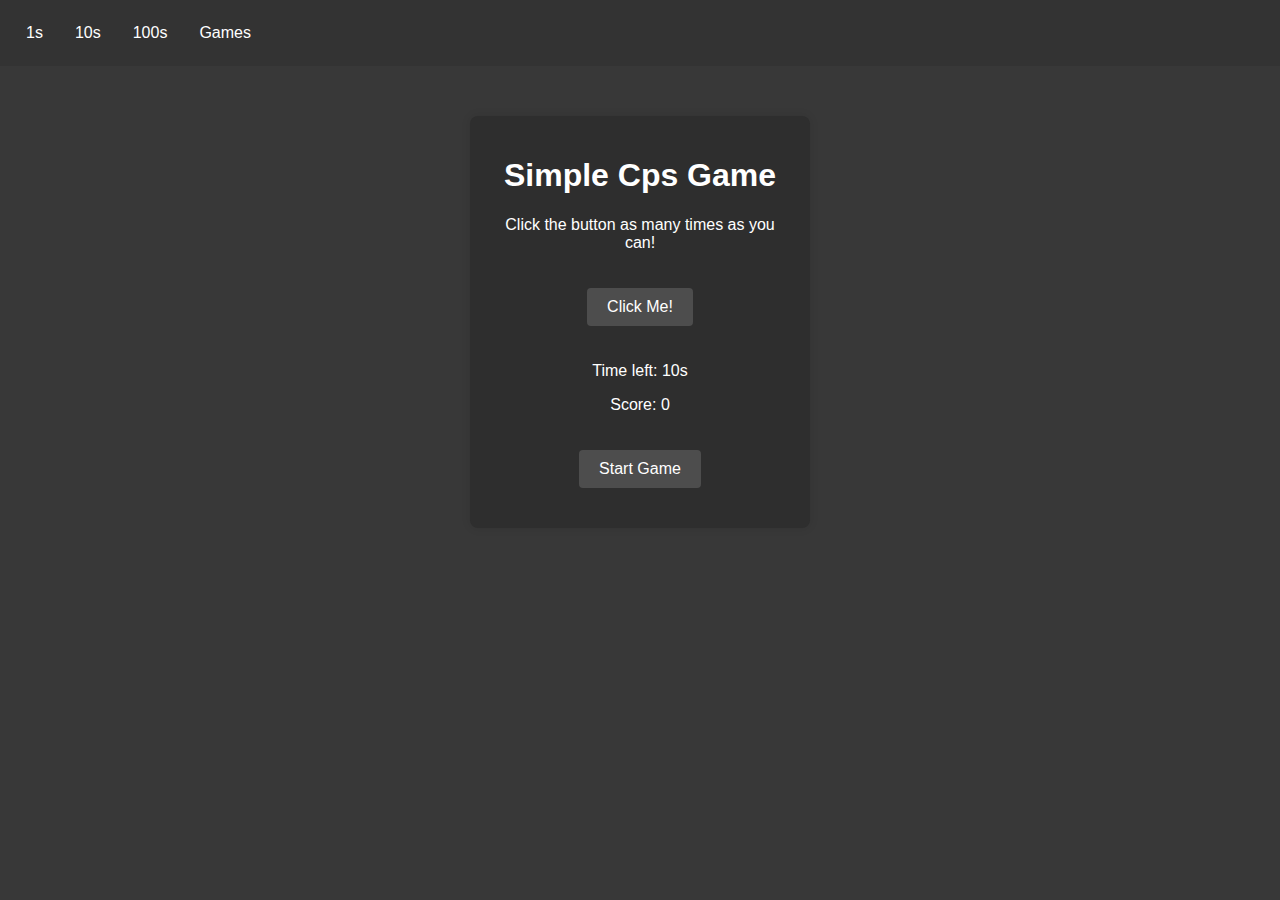
<file: Cps game/index.html>
<!DOCTYPE html>
<html lang="en">
<head>
    <meta charset="UTF-8">
    <meta name="viewport" content="width=device-width, initial-scale=1.0">
    <title>Simple Cps Game</title>
    <link rel="stylesheet" href="styles.css">
    <link rel="icon" href="../resources/images/RA-Games icon.png" type="image/png">
</head>
<body>
    <nav>
        <ul>
            <li><a href="1s.html">1s</a></li>
            <li><a href="index.html">10s</a></li>
            <li><a href="100s.html">100s</a></li>
            <li><a href="../Games.html">Games</a></li>
        </ul>
    </nav>
    <div id="game-container">
        <h1>Simple Cps Game</h1>
        <p id="instructions">Click the button as many times as you can!</p>
        <button id="click-button" onclick="handleClick()" disabled>Click Me!</button>
        <p id="timer">Time left: 10s</p>
        <p id="score">Score: 0</p>
        <button id="start-button" onclick="startGame()">Start Game</button>
        <p id="end-message" class="hidden"></p>
    </div>
    <script src="script.js"></script>
</body>
</html>
</file>
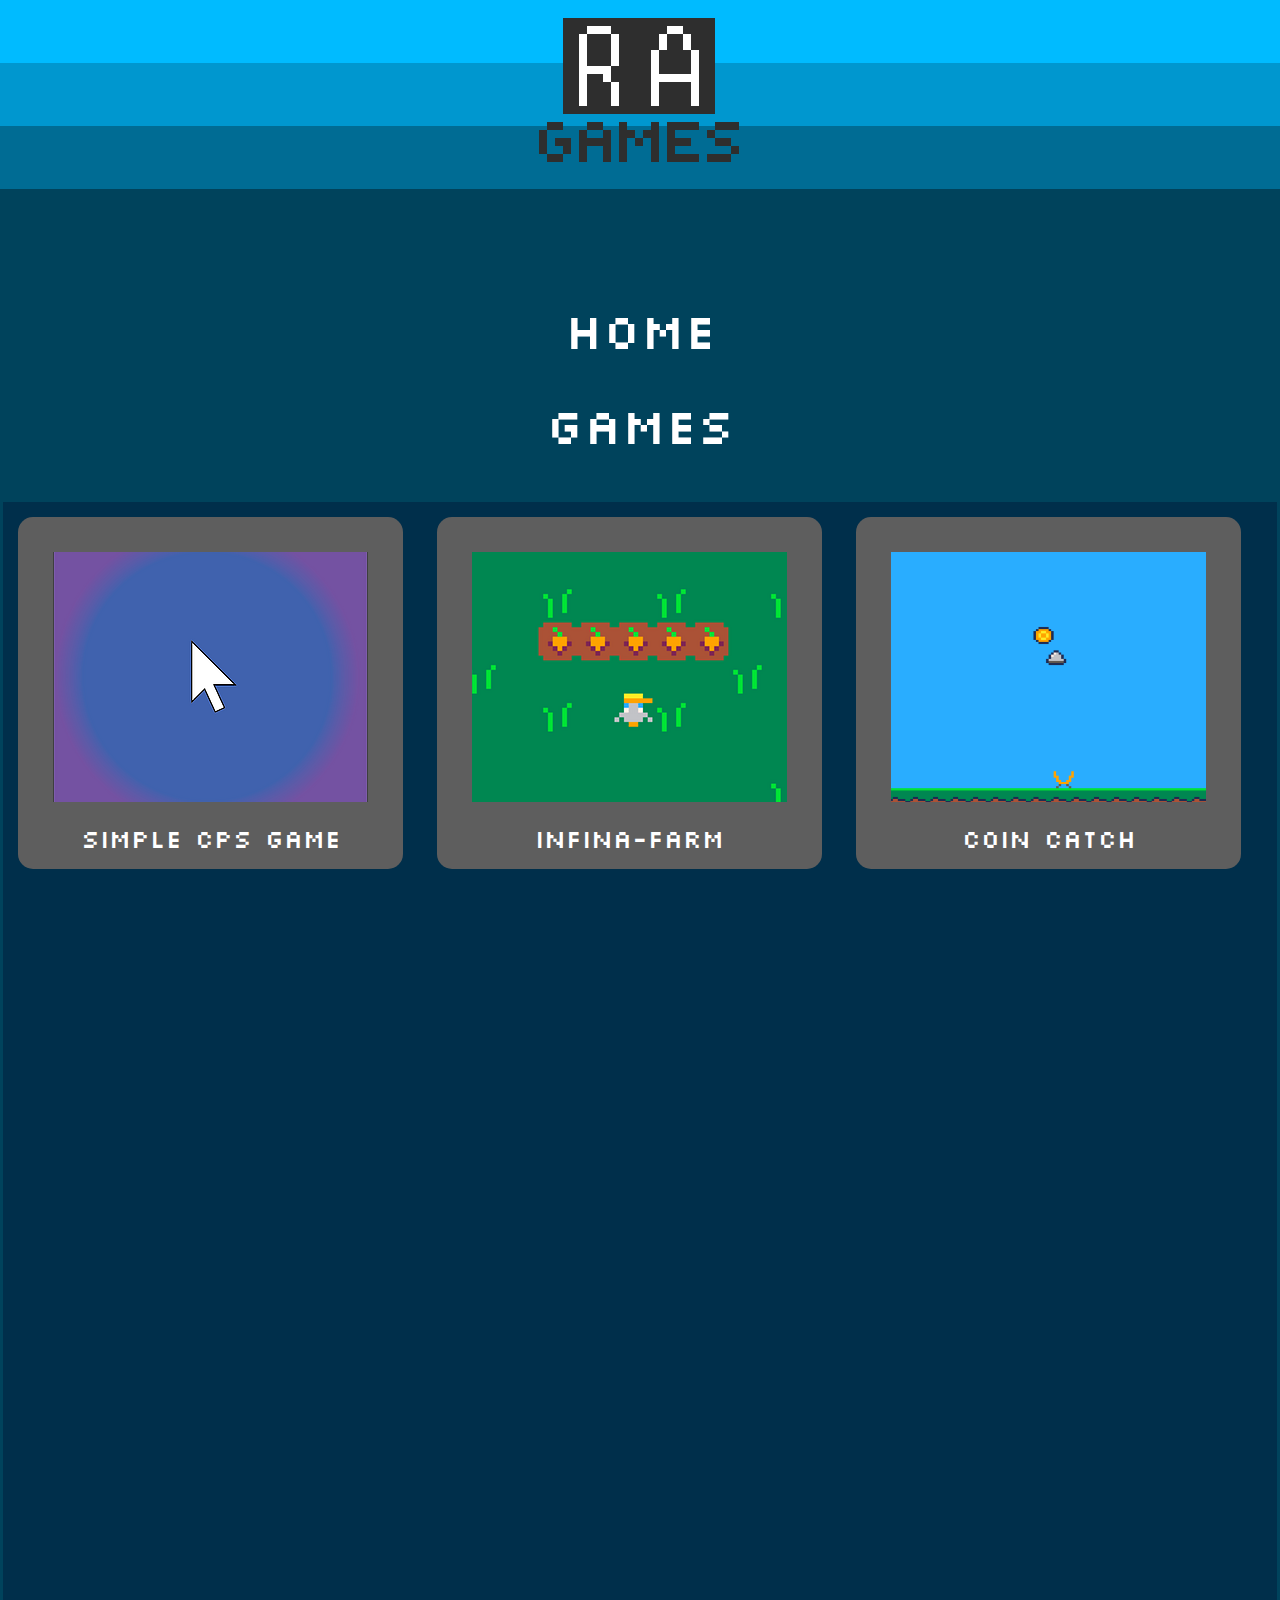
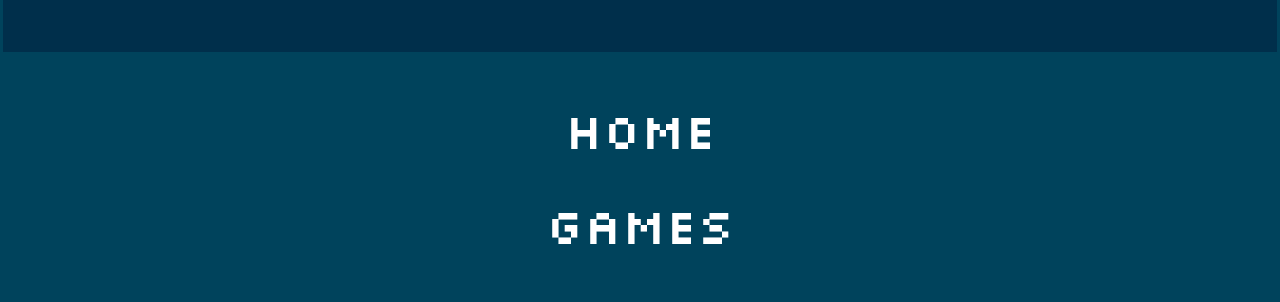
<file: Games.html>
<!DOCTYPE html>
<html lang="en">
<head>
    <meta charset="UTF-8">
    <meta name="viewport" content="width=device-width, initial-scale=1.0">
    <title>RA-Games</title>
    <link rel="stylesheet" href="style.css">
    <link rel="icon" href="resources/images/RA-Games icon.png" type="image/png">
</head>
<body>
    <div id="topbg">
        <div id="icontop">
            
        </div>
    </div>
    <nav class="Navbar">
        <ul>
            <li><a href="index.html">Home</a></li>
            <li><a href="Games.html">Games</a></li>
        </ul>
    </nav>
<div id="contents">
    <a href="Cps game/index.html">
    <button>
        <img src="resources/images/CPS-GAME image.png" alt="">
        Simple cps game
    </button>
    </a>
    <a href="Infina-farm/index.html">
    <button>
        <img src="resources/images/INFARM.png" alt="">
        Infina-farm
    </button>
    </a>
    <a href="Coin Catch/index.html">
    <button>
        <img src="resources/images/Coin Catch.PNG" alt="">
        Coin Catch
    </button>
    </a>
</div>
<nav class="Navbar">
    <ul>
        <li><a href="index.html">Home</a></li>
        <li><a href="Games.html">Games</a></li>
    </ul>
</nav>
</body>
</html>
</file>
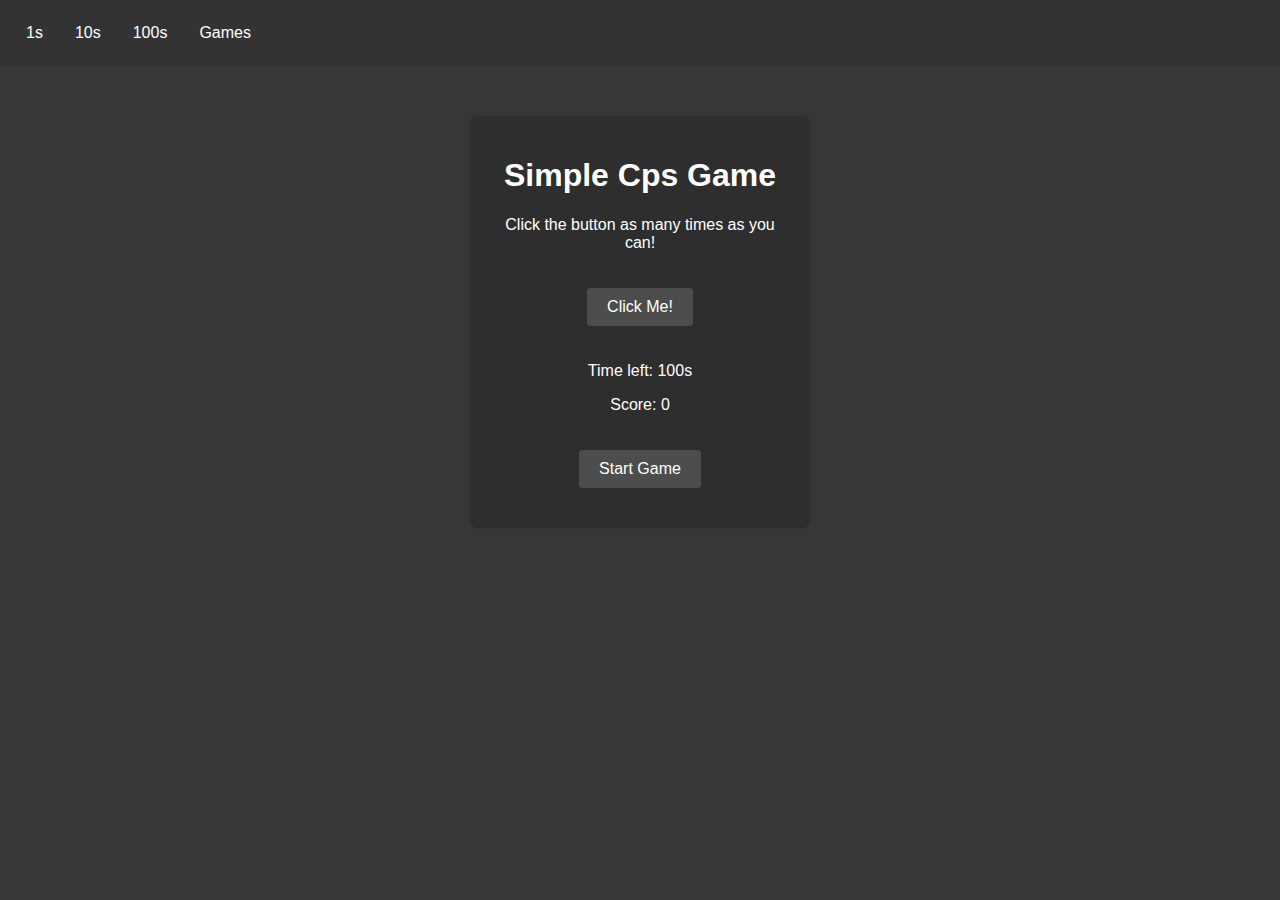
<file: Cps game/100s.html>
<!DOCTYPE html>
<html lang="en">
<head>
    <meta charset="UTF-8">
    <meta name="viewport" content="width=device-width, initial-scale=1.0">
    <title>Simple Cps Game</title>
    <link rel="stylesheet" href="styles.css">
    <link rel="icon" href="../resources/images/RA-Games icon.png" type="image/png">
</head>
<body>
    <nav>
        <ul>
            <li><a href="1s.html">1s</a></li>
            <li><a href="index.html">10s</a></li>
            <li><a href="100s.html">100s</a></li>
            <li><a href="../Games.html">Games</a></li>
        </ul>
    </nav>
    <div id="game-container">
        <h1>Simple Cps Game</h1>
        <p id="instructions">Click the button as many times as you can!</p>
        <button id="click-button" onclick="handleClick()" disabled>Click Me!</button>
        <p id="timer">Time left: 100s</p>
        <p id="score">Score: 0</p>
        <button id="start-button" onclick="startGame()">Start Game</button>
        <p id="end-message" class="hidden"></p>
    </div>
    <script src="script 3.js"></script>
</body>
</html>
</file>
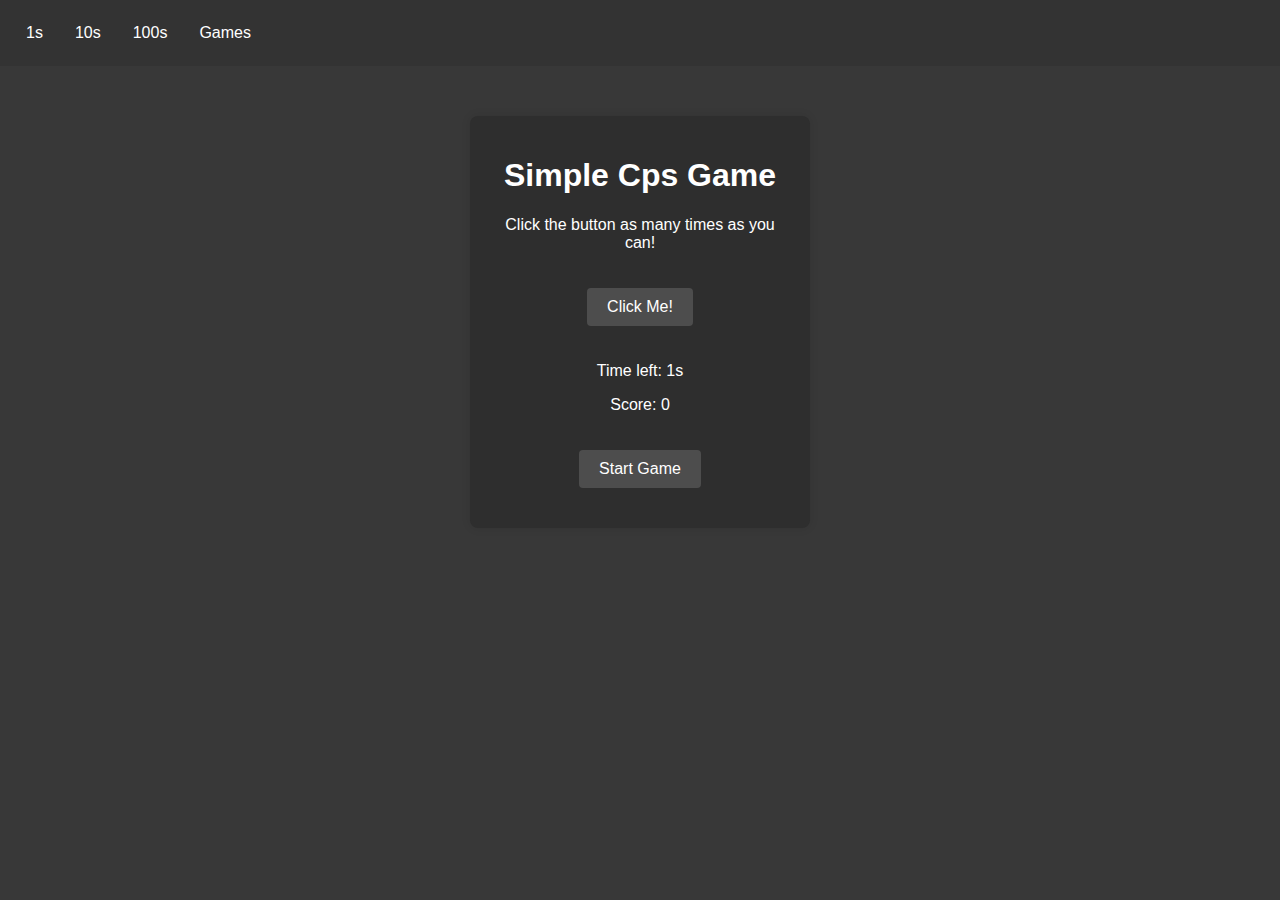
<file: Cps game/1s.html>
<!DOCTYPE html>
<html lang="en">
<head>
    <meta charset="UTF-8">
    <meta name="viewport" content="width=device-width, initial-scale=1.0">
    <title>Simple Cps Game</title>
    <link rel="stylesheet" href="styles.css">
    <link rel="icon" href="../resources/images/RA-Games icon.png" type="image/png">
</head>
<body>
    <nav>
        <ul>
            <li><a href="1s.html">1s</a></li>
            <li><a href="index.html">10s</a></li>
            <li><a href="100s.html">100s</a></li>
            <li><a href="../Games.html">Games</a></li>
        </ul>
    </nav>
    <div id="game-container">
        <h1>Simple Cps Game</h1>
        <p id="instructions">Click the button as many times as you can!</p>
        <button id="click-button" onclick="handleClick()" disabled>Click Me!</button>
        <p id="timer">Time left: 1s</p>
        <p id="score">Score: 0</p>
        <button id="start-button" onclick="startGame()">Start Game</button>
        <p id="end-message" class="hidden"></p>
    </div>
    <script src="script 2.js"></script>
</body>
</html>
</file>
<file: Cps game/styles.css>
body {
    font-family: Arial, sans-serif;
    margin: 0;
    background-color: #383838;
}
h1{
    color: white;
}

nav {
    background-color: #333;
    padding: 10px;
}

nav ul {
    list-style-type: none;
    margin: 0;
    padding: 0;
    overflow: hidden;
}

nav ul li {
    float: left;
}
p{
    color: white;
}

nav ul li a {
    display: block;
    color: rgb(255, 255, 255);
    text-align: center;
    padding: 14px 16px;
    text-decoration: none;
}

nav ul li a:hover {
    background-color: #111;
}

#game-container {
    text-align: center;
    background: rgb(46, 46, 46);
    padding: 20px;
    border-radius: 8px;
    box-shadow: 0 0 10px rgba(0, 0, 0, 0.1);
    margin: 50px auto;
    width: 300px;
}

#click-button, #start-button {
    padding: 10px 20px;
    font-size: 16px;
    margin: 20px 0;
    cursor: pointer;
}

#start-button {
    background-color: #4d4d4d;
    color: white;
    border: none;
    border-radius: 4px;
}

#click-button {
    background-color: #4d4d4d;
    color: white;
    border: none;
    border-radius: 4px;
}

.hidden {
    display: none;
}

#end-message {
    font-size: 18px;
    color: red;
    margin-top: 20px;
}
</file>
<file: style.css>
@font-face{
    font-family: Compact;
    src: url(resources/style/Silkscreen-Regular.ttf)
}
body{
    background-image: url(resources/style/bgr.png);
    margin: 0px;
}
h1{
    text-align: center;
    color: white;
    font-size: 45px;
    font-family: Compact;
}
#topbg{
    background-image: url(resources/style/bgt.png);
    height: 252px;
}
img{
    display: block;
    margin: auto;
    padding: 20px;
    width: 315px;
    height: 250px;
}
.Navbar ul{
    list-style-type: none;
    margin: 15px;
    padding: 15px;
}
.Navbar a{
    text-decoration: none;
    font-size: 50px;
    font-family: Compact;
    color: white;
    display: block;
    text-align: center;
    margin: 0px;
    padding: 15px;
}
.Navbar a:hover{
    background-color: rgb(0, 49, 89);
}
#icontop{
    display: block;
    height: 256px;
    width: 256px;
    margin: auto;
    background-image: url(resources/images/RA-Games\ icon.png);
}
#contents{
    width: 1274px;
    height: 1150px;
    background-color: rgb(0, 47, 75);
    margin: auto;
    overflow-y: auto;
}
button{
    font-size: 25px;
    background-color: rgb(94, 94, 94);
    color: white;
    font-family: Compact;
    border: none;
    padding: 15px;
    margin: 15px;
    border-radius: 15px;
}
a{
    text-decoration: none;
}
button:hover{
    background-color: rgb(64, 64, 64);
    border: solid;

}
.Navbar2 ul{
    list-style-type: none;
    margin: 15px;
    padding: 15px;
    background-color: rgb(0, 64, 132);
}
.Navbar2 a{
    text-decoration: none;
    font-size: 50px;
    font-family: Compact;
    color: rgb(0, 135, 25);
    display: block;
    text-align: center;
    margin: 0px;
    padding: 15px;
}
.Navbar2 a:hover{
    background-color: rgb(0, 49, 89);
}
button-img:hover{
    background-color: rgb(61, 61, 61);
}
</file>
